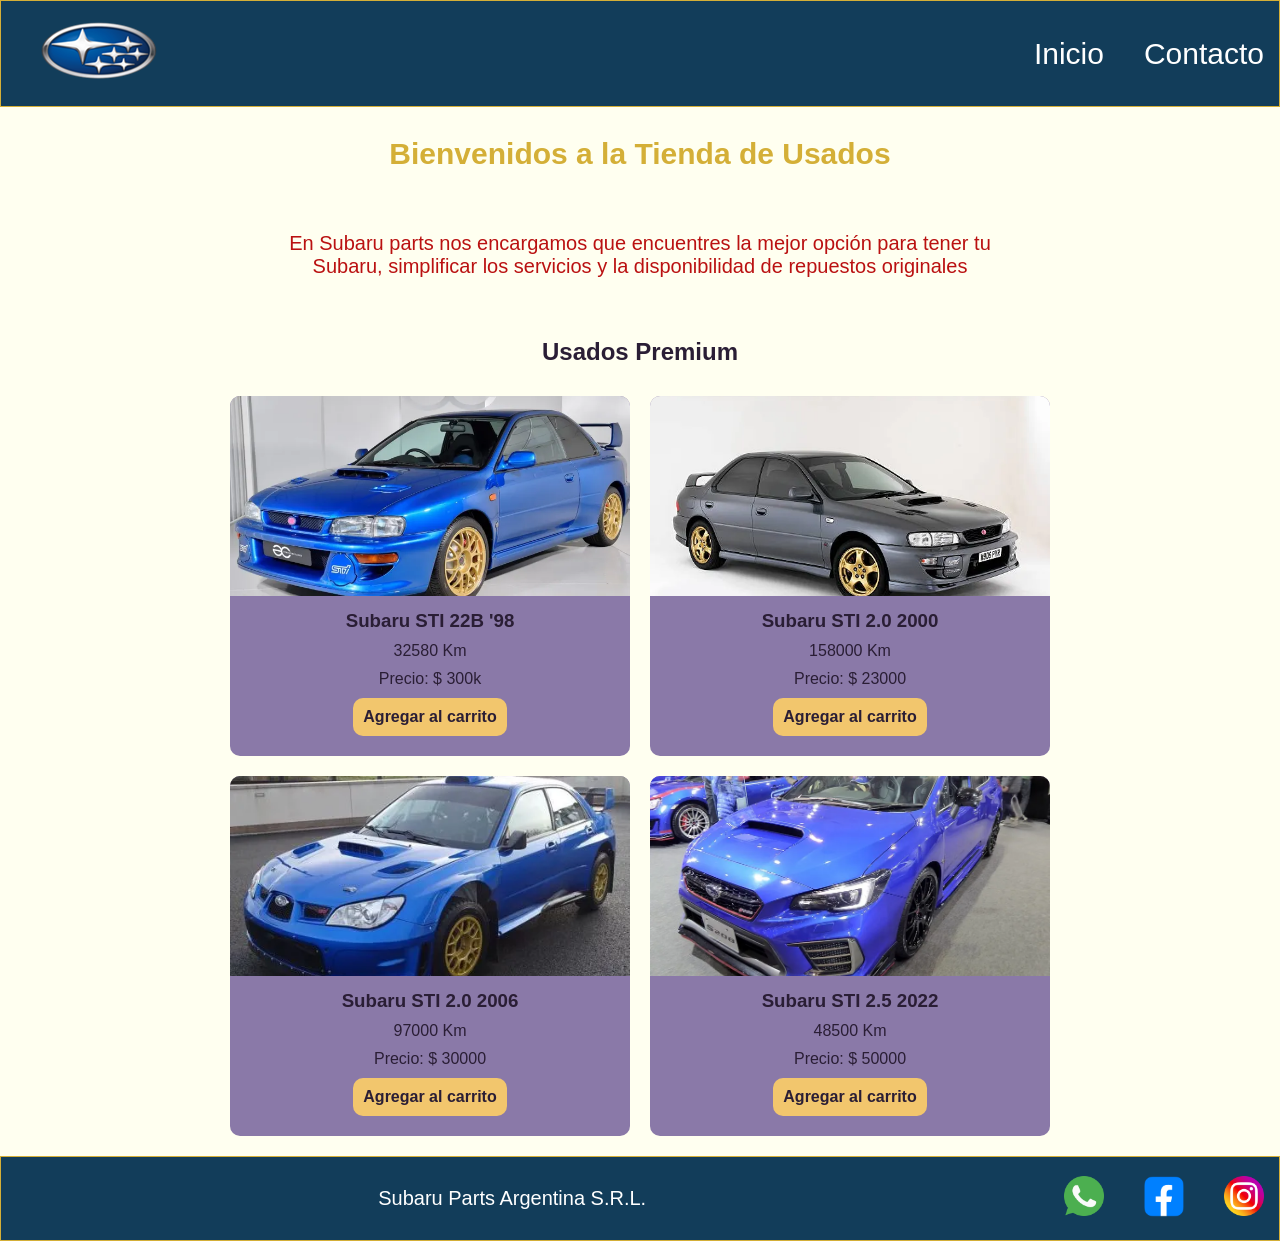
<file: index.html>
<!doctype html>
<html lang="en">
  <head>
    <meta charset="UTF-8" />
    <meta name="viewport" content="width=device-width, initial-scale=1.0" />
    <link
      href="https://fonts.googleapis.com/css2?family=Michroma&display=swap" rel="stylesheet"
    />
    <link rel="stylesheet" href="./css/styles.css" />
    <title>Document</title>
  </head>
  <body>
    <header>
      <div class="div-logo">
        <a class="logo" href="./index.html">
          <img src="./img/Subaru-Logo.jpg" alt="logo Subaru" />
        </a>
      </div>

      <nav class="header-nav">
        <ul>
          <li> <a href="./index.html">Inicio</a> </li>
          <li> <a href="./pages/contacto.html">Contacto</a> </li>
        </ul>
      </nav>
    </header>
    <main>
      <h1 class="titulo-home text-secondary">Bienvenidos a la Tienda de Usados</h1>
      <p class="parrafo text-light">En Subaru parts nos encargamos que encuentres la mejor opción para tener tu Subaru, simplificar los servicios y la disponibilidad de repuestos originales</p>

      <section>
        <h2 class="titulo-productos text-dark">Usados Premium</h2>
        <div class="contenedor-tarjetas">
          <article class="card text-dark">
            <a href="./img/STI 22B.webp"><img src="./img/STI 22B.webp" alt="Subaru STI 22B '98" /></a>
            <h3>Subaru STI 22B '98</h3>
            <p>32580 Km</p>
            <p>Precio: $ 300k</p>
            <button class="btn bg-secondary text-dark">
              Agregar al carrito
            </button>
          </article>

          <article class="card">
            <a href="./img/Sti 2000.webp"><img src="./img/Sti 2000.webp" alt="Subaru STI 2.0 2000" /></a>
            <h3>Subaru STI 2.0 2000</h3>
            <p>158000 Km</p>
            <p>Precio: $ 23000</p>
            <button class="btn bg-secondary text-dark">
              Agregar al carrito
            </button>
          </article>

          <article class="card">
            <a href="./img/STI 2006.webp"><img src="./img/STI 2006.webp" alt="Subaru STI 2.0 2006" /></a>
            <h3>Subaru STI 2.0 2006</h3>
            <p>97000 Km</p>
            <p>Precio: $ 30000</p>
            <button class="btn bg-secondary text-dark">
              Agregar al carrito
            </button>
          </article>

          <article class="card">
            <a href="./img/STI 2022.webp"><img src="./img/STI 2022.webp" alt="Subaru STI 2.5 2022" /></a>
            <h3>Subaru STI 2.5 2022</h3>
            <p>48500 Km</p>
            <p>Precio: $ 50000</p>
            <button class="btn bg-secondary text-dark">
              Agregar al carrito
            </button>
          </article>
        </div>
      </section>
    </main>
    <footer>
      <p class="parrafo">Subaru Parts Argentina S.R.L.</p>      
      <nav>
        <ul class="footer-list">
          <li><a href="https://wa.me/541169541951?text=Hola,%20me%20interesa%20tu%20producto"><img src="./img/whatsapp.png" alt="logo de Whatsapp" /></a></li>
          <li><a href="https://www.facebook.com/SubaruArgentinaOficial/"><img src="./img/face.png" alt="logo de Facebook" /></a></li>
          <li><a href="https://www.instagram.com/subaru.argentina/"><img src="./img/instagr.png" alt="logo de Instagram" /></a></li>
        </ul>
      </nav>
    </footer>
  </body>
</html>
</file>
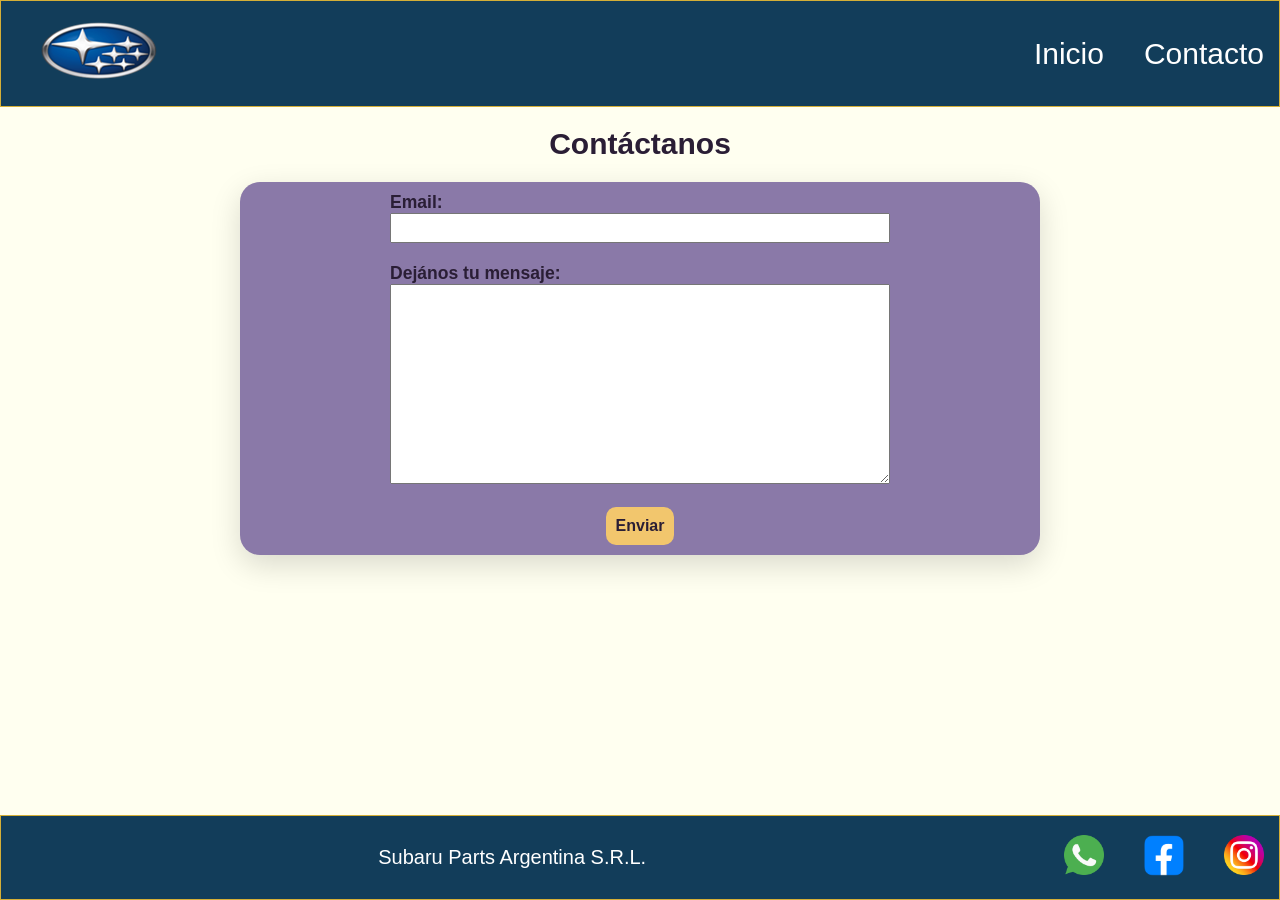
<file: pages/contacto.html>
<!doctype html>
<html lang="en">
  <head>
    <meta charset="UTF-8" />
    <meta name="viewport" content="width=device-width, initial-scale=1.0" />
    <link
      href="https://fonts.googleapis.com/css2?family=Michroma&display=swap" rel="stylesheet"
    />
    <link rel="stylesheet" href="../css/styles.css" />
    <title>Document</title>
  </head>
  <body>
    <header>
      <div class="div-logo">
        <a class="logo" href="../index.html">
          <img src="../img/Subaru-Logo.jpg" alt="logo Subaru" />
        </a>
      </div>

      <nav class="header-nav">
        <ul>
          <li>
            <a href="../index.html">Inicio</a>
          </li>
          <li>
            <a href="./contacto.html">Contacto</a>
          </li>
        </ul>
      </nav>
    </header>
    <main>
      <h1 class="titulo-contacto text-dark">Contáctanos</h1>

      <form class="form-contacto" action="" method="POST">
        <div class="grupo-input">
          <label for="email"> <h3>Email:</h3> </label>
          <input type="email" id="email" style="width: 500px; height: 30px;" maxlength="30" required />
        </div>
        <div class="grupo-input">
          <label for="mensaje"> <h3>Dejános tu mensaje:</h3> </label>
          <textarea id="mensaje" name="mensaje" style="width: 500px; height: 200px;"></textarea>
        </div>
        <button class="btn bg-secondary text-dark" type="submit">Enviar</button>
      </form>
    </main>
    <footer>
      <p class="parrafo">Subaru Parts Argentina S.R.L.</p> 
      <nav>
        <ul class="footer-list">
          <li><a href="https://wa.me/541169541951?text=Hola,%20me%20interesa%20tu%20producto"><img src="../img/whatsapp.png" alt="logo de Whatsapp" /></a></li>
          <li><a href="https://www.facebook.com/SubaruArgentinaOficial/"><img src="../img/face.png" alt="logo de Facebook" /></a></li>
          <li><a href="https://www.instagram.com/subaru.argentina/"><img src="../img/instagr.png" alt="logo de Instagram" /></a></li>
        </ul>
      </nav>
    </footer>
  </body>
</html>
</file>
<file: css/styles.css>
* {
  margin: 0;
  padding: 0;
  box-sizing: border-box;
}

html {
  font-size: 62.5%;
}

body {
  font-family: "Poppins", sans-serif;
  font-size: 1.6rem;
  background: #FFFFF0;
  color: #fff7fb;
  display: flex;
  flex-direction: column;
  height: 100vh;
}

main {
  width: 80%;
  margin: auto;
  padding-bottom: 2rem;
  flex: 1;

  display: flex;
  flex-direction: column;
  align-items: center;
}

h1 {
  color: #2a1e35;
  font-size: 3rem;
  font-weight: 800;
  line-height: 1.15;
  margin: 3rem 0;
}

h2 {
  color: #fff7fb;
  font-size: 2.4rem;
  font-weight: 700;
  line-height: 1.2;
  text-align: center;
  margin: 3rem 0;
}

.btn {
  border: none;
  font-size: 1.6rem;
  font-weight: bold;
  padding: 1rem;
  border-radius: 1rem;
}

header,
footer {
  background:  #123d5a;
  color: #ffffff;
  width: 100%;
  border: 1.5px solid #D4AF37;
  display: flex;
  justify-content: space-between;
  align-items: center;
}

.div-logo {
  margin-left: 2rem;
  max-height: 120%;
  width: auto;
  padding: 2px;
}

.logo,
.header-nav ul li a {
  text-decoration: none;
  font-size: 3rem;
  color: inherit;
  display: inline-block;
  padding: 1.5rem;
}

.header-nav ul,
footer .footer-list {
  list-style: none;
  display: flex;
  gap: 1rem;
}

.footer-list li {
  padding: 1rem;
}

.footer-list img {
  width: 5rem;
  padding: 0.5rem;
}

/* -------------------------------------------------------------------------- */
/*                                   COLORES                                  */
/* -------------------------------------------------------------------------- */
.bg-primary {
  background-color: #6e5a8e;
}

.bg-secondary {
  background-color: #f2c66d;
}

.text-light {
  color: #ba1111;
}

.text-dark {
  color: #2a1e35;
}

.text-secondary {
  color: #D4AF37;
}

/* -------------------------------------------------------------------------- */
/*                                    HOME                                    */
/* -------------------------------------------------------------------------- */

.parrafo {
  width: 80%;
  text-align: center;
  font-size: 2rem;
  padding: 3rem;
}

.contenedor-tarjetas {
  margin-top: 2rem;
  display: flex;
  justify-content: center;
  flex-wrap: wrap;
  gap: 2rem;
}

.card {
  background-color: #8a79a8;
  color: #2a1e35;
  width: 40rem;

  border-radius: 1rem;
  overflow: hidden;

  display: flex;
  flex-direction: column;
  align-items: center;
  gap: 1rem;

  padding-bottom: 2rem;
}

.card img {
  height:20rem;
  width: 40rem;
  object-fit: cover;
}

/* -------------------------------------------------------------------------- */
/*                                  CONTACTO                                  */
/* -------------------------------------------------------------------------- */
.titulo-contacto {
  margin: 2rem 0;
}

.form-contacto {
  background-color: #8a79a8;
  color: #2a1e35;
  width: 100%;
  max-width: 80rem;
  font-size: 1.5rem;
  padding: 1rem;
  border-radius: 2rem;
  box-shadow: 0 10px 30px rgba(0, 0, 0, 0.15);
  display: flex;
  flex-direction: column;
  align-items: center;
  gap: 20px;
}

/* -------------------------------------------------------------------------- */
/*                                MEDIA QUERIES                               */
/* -------------------------------------------------------------------------- */
@media (max-width: 600px) {
  header,
  footer {
    flex-direction: column;
  }
}
</file>
